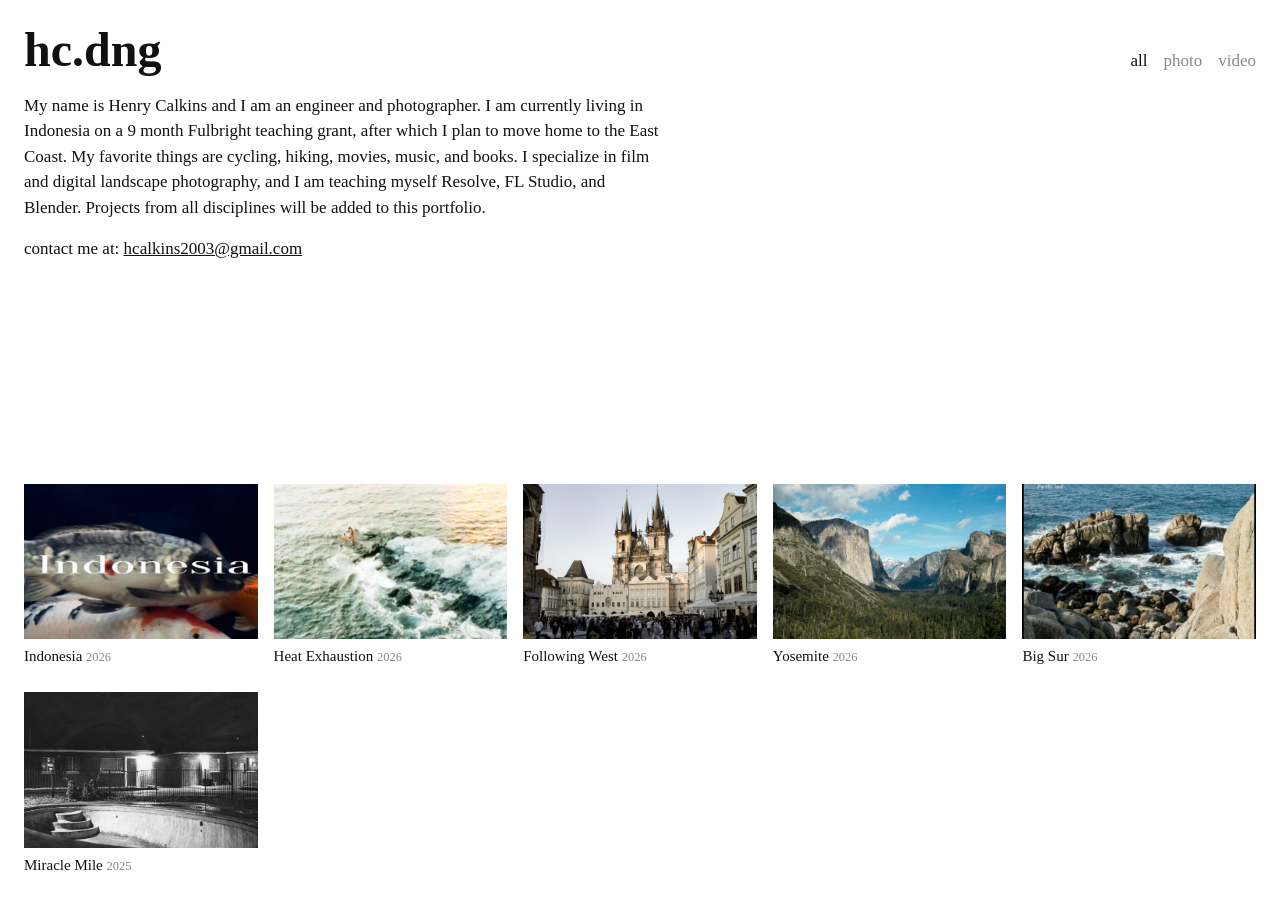
<file: index.html>
<!doctype html>
<html lang="en">
<head>
  <meta charset="utf-8">
  <meta name="viewport" content="width=device-width, initial-scale=1">
  <title>Henry - Photography &amp; Projects</title>
  <link rel="stylesheet" href="style.css">
</head>
<body class="home">
  <header>
    <div class="top">
      <h1>hc.dng</h1>
      <nav id="filters"></nav>
    </div>
    <p class="bio">
      My name is Henry Calkins and I am an engineer and photographer. I am currently living in Indonesia on a 9 month Fulbright teaching grant, after which I plan to move home to the East Coast. My favorite things are cycling, hiking, movies, music, and books. I specialize in film and digital landscape photography, and I am teaching myself Resolve, FL Studio, and Blender. Projects from all disciplines will be added to this portfolio.
    </p>
    <p class="bio">
      contact me at: <a href="mailto:hcalkins2003@gmail.com">hcalkins2003@gmail.com</a>
    </p>
  </header>
  <main class="grid" id="grid"></main>

  <script src="projects.js"></script>
  <script>
    const types = [...new Set(PROJECTS.flatMap(p => p.types))].sort();
    const grid = document.getElementById("grid");
    const nav = document.getElementById("filters");

    function show() {
      const type = location.hash.slice(1);
      nav.innerHTML = ["all", ...types].map(t =>
        `<a href="#${t === "all" ? "" : t}" class="${(type || "all") === t ? "on" : ""}">${t}</a>`).join("");
      grid.innerHTML = PROJECTS.filter(p => !type || p.types.includes(type)).map(p => `
        <a href="project.html?p=${p.slug}">
          ${p.cover ? `<img loading="lazy" src="photos/${p.slug}/thumb/${p.cover}" alt="">` : `<img alt="">`}
          <span>${p.title} <small>${p.date.slice(0, 4)}</small></span>
        </a>`).join("");
    }
    addEventListener("hashchange", show);
    show();
  </script>
</body>
</html>
</file>
<file: style.css>
* { box-sizing: border-box; margin: 0; }
body { font: 17px/1.5 "Times New Roman", Times, serif; color: #111; background: #fff; padding: 24px; }
a { color: inherit; text-decoration: none; }
a:hover { text-decoration: underline; }
img, video { display: block; width: 100%; }

/* homepage: header at the top, project grid pinned to the bottom of the page */
.home { display: flex; flex-direction: column; min-height: 100vh; }
header .top { display: flex; justify-content: space-between; align-items: baseline; flex-wrap: wrap; gap: 12px; }
header h1 { font-size: 48px; font-weight: bold; line-height: 1.1; }
nav a { margin-left: 16px; color: #888; cursor: pointer; }
nav a.on { color: #111; }
.bio { max-width: 640px; margin-top: 16px; text-align: left; }
.bio a { text-decoration: underline; }
.grid { margin-top: auto; padding-top: 48px; display: grid; grid-template-columns: repeat(auto-fill, minmax(200px, 1fr)); gap: 24px 16px; }
.grid a { display: block; }
.grid img { aspect-ratio: 3 / 2; object-fit: cover; background: #eee; }
.grid span { display: block; margin-top: 6px; font-size: 15px; }
.grid small { color: #888; }

/* project page */
.back { position: fixed; top: 24px; left: 24px; z-index: 2; }
.info { position: fixed; top: 24px; right: 24px; width: 320px; max-height: calc(100vh - 48px); overflow: auto; background: #fff; }
.info h1 { font-size: 20px; font-weight: 600; }
.info p { margin-top: 12px; white-space: pre-line; }
.info .meta { color: #888; margin-top: 4px; }
.photos { padding: 40px 380px 40px 80px; display: grid; gap: 16px; }
.photos img { cursor: zoom-in; }
.photos iframe { width: 100%; aspect-ratio: 16 / 9; border: 0; }

/* click-to-zoom full-res */
#zoom { display: none; position: fixed; inset: 0; background: #fff; cursor: zoom-out; z-index: 3; }
#zoom img { width: 100%; height: 100%; object-fit: contain; }

@media (max-width: 800px) {
  .back, .info { position: static; width: auto; max-height: none; }
  .back { display: block; margin-bottom: 16px; }
  .photos { padding: 24px 0; }
}
</file>
